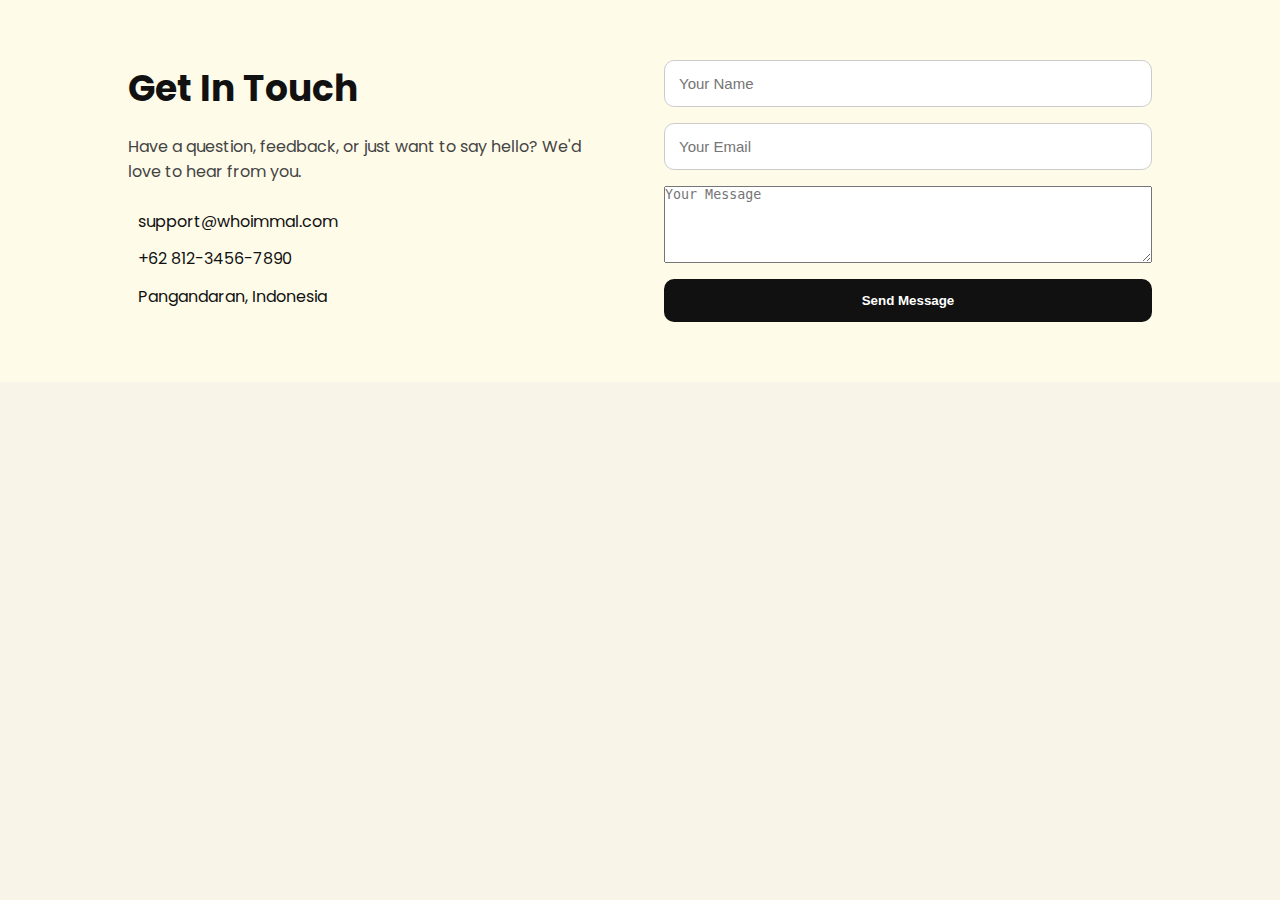
<file: contacts.html>
<!DOCTYPE html>
<html lang="en">
<head>
  <meta charset="UTF-8" />
  <meta name="viewport" content="width=device-width, initial-scale=1.0" />
  <title>Whoimmal — Contacts </title>

  <link rel="stylesheet" href="assets/css/style.css" />
  <link rel="stylesheet" href="assets/css/components/contacts.css" />
  <link rel="stylesheet" href="assets/css/utilities/variables.css" />


  <link href="https://fonts.googleapis.com/css2?family=Archivo+Black&family=Poppins:wght@300;400;600&display=swap" rel="stylesheet">
</head>

<body>
  <!-- Contact Section -->
  <main class="contact-container">
    <section class="contact-info">
      <h1>Get In Touch</h1>
      <p>Have a question, feedback, or just want to say hello? We'd love to hear from you.</p>
      <ul>
        <li><i class="fas fa-envelope"></i> support@whoimmal.com</li>
        <li><i class="fas fa-phone"></i> +62 812-3456-7890</li>
        <li><i class="fas fa-map-marker-alt"></i> Pangandaran, Indonesia</li>
      </ul>
    </section>

    <section class="contact-form">
      <form action="https://formspree.io/f/mdkzrqby" method="POST">
        <input type="text" name="name" placeholder="Your Name" required />
        <input type="email" name="email" placeholder="Your Email" required />
        <textarea name="message" rows="5" placeholder="Your Message" required></textarea>
        <button type="submit">Send Message</button>
      </form>
    </section>
  </main>
  
<!-- JavaScript -->
</html>
</file>
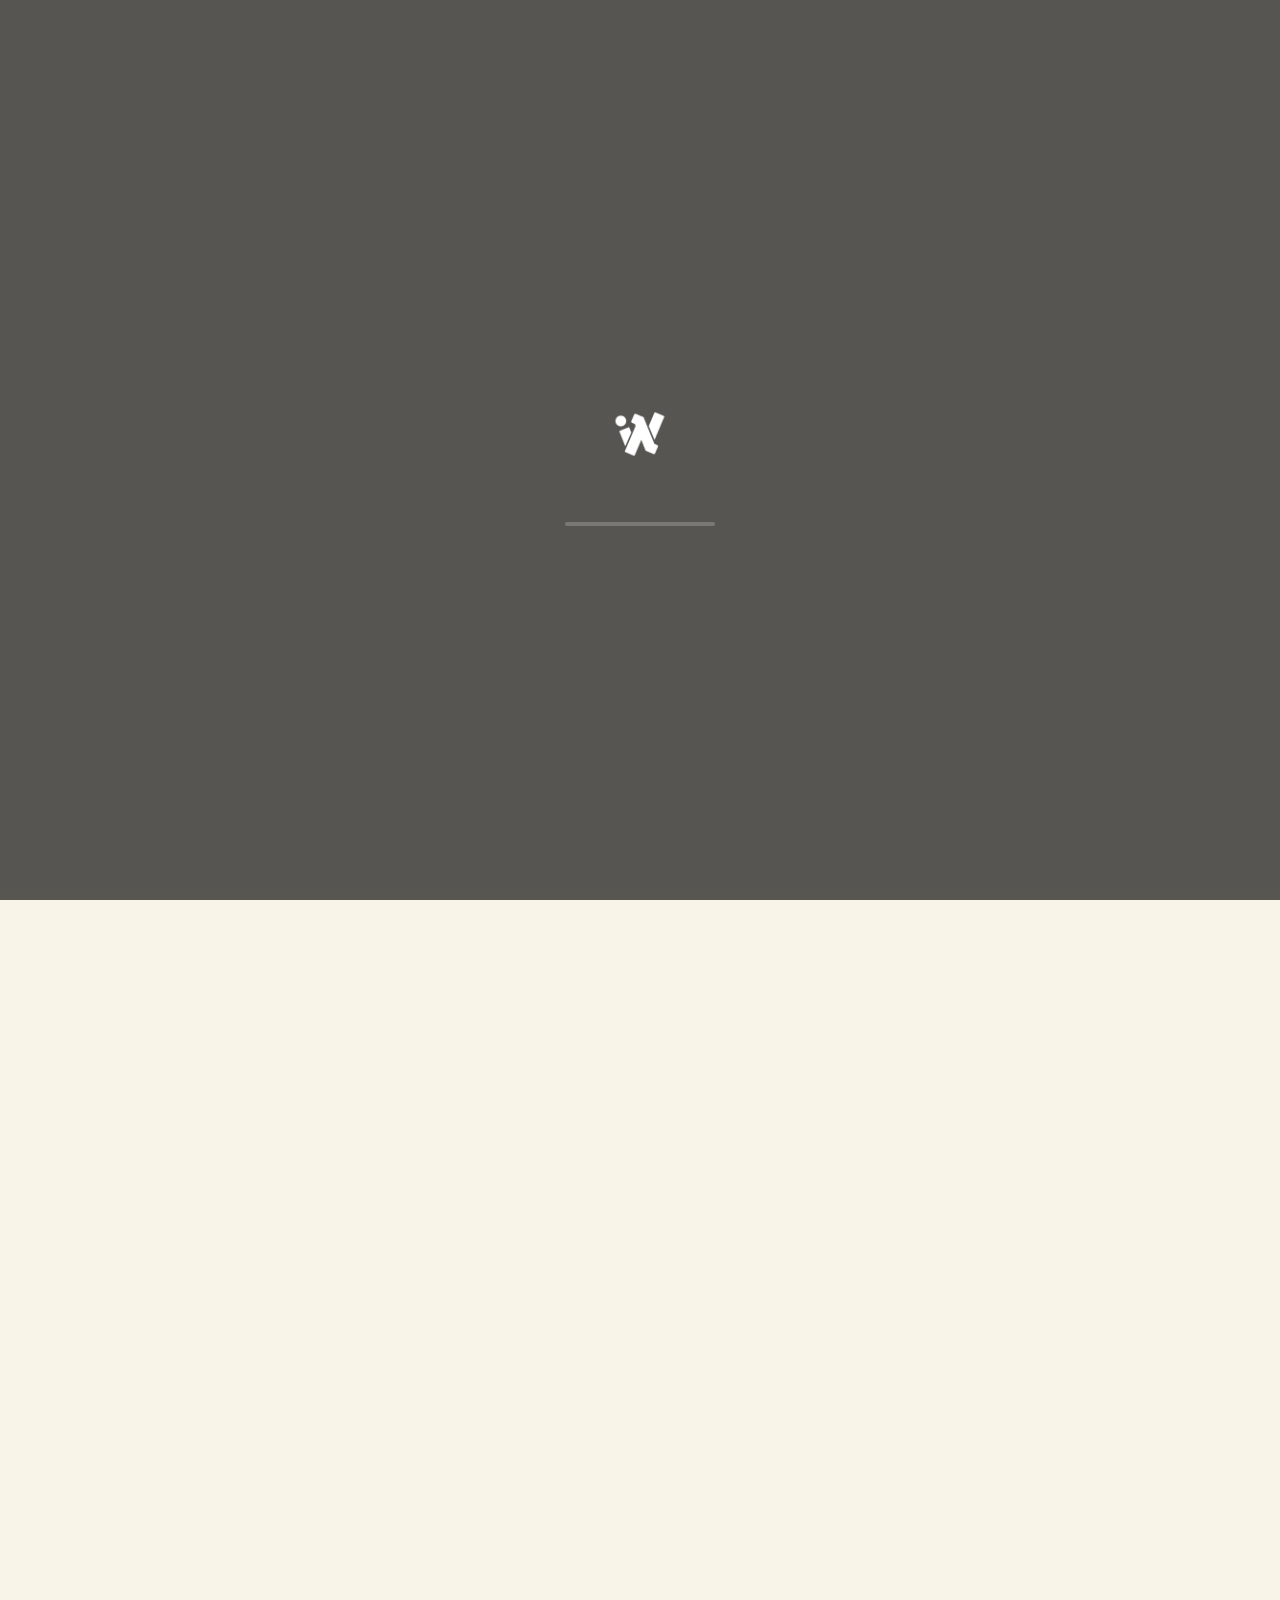
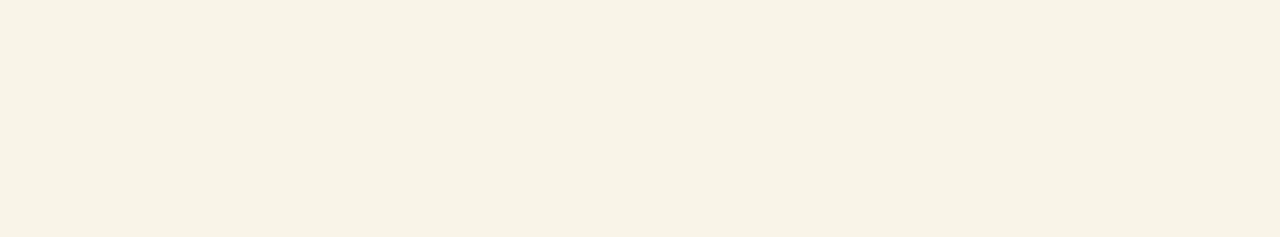
<file: shop.html>
<!DOCTYPE html>
<html lang="en">
<head>
  <meta charset="UTF-8" />
  <meta name="viewport" content="width=device-width, initial-scale=1.0" />
  <meta name="description" content="Website resmi Whoimmal. Jelajahi karya, inspirasi, dan cerita di balik kreativitas." />
  <meta name="keywords" content="Whoimmal, website, blog, kreatif, desain, inspirasi" />
  <meta name="author" content="Whoimmal" />
  <meta name="robots" content="index, follow" />
  <link rel="canonical" href="https://whoimmal.github.io/" />
  <title>Whoimmal — Shop</title>

  <!-- Google Fonts -->
  <link href="https://fonts.googleapis.com/css2?family=Archivo+Black&family=Poppins:wght@300;400;500;700&display=swap" rel="stylesheet">

  <!-- Font Awesome -->
  <link rel="stylesheet" href="https://cdnjs.cloudflare.com/ajax/libs/font-awesome/6.5.0/css/all.min.css" crossorigin="anonymous" />

  <!-- Font Share Tech Mono atau Orbitron -->
  <link href="https://fonts.googleapis.com/css2?family=Share+Tech+Mono&family=Orbitron:wght@400;600&display=swap" rel="stylesheet">


  <!-- CSS -->
  <link rel="stylesheet" href="assets/css/utilities/variables.css" />
  <link rel="stylesheet" href="assets/css/style.css" />
  <link rel="stylesheet" href="assets/css/components/navbar.css" />
  <link rel="stylesheet" href="assets/css/components/hero.css" />
  <link rel="stylesheet" href="assets/css/components/footer.css" />
  <link rel="stylesheet" href="assets/css/components/shop.css" />
  <link rel="stylesheet" href="assets/css/components/mockup.css" />
  <link rel="stylesheet" href="assets/css/components/loader.css" />
  </head>

  <link href="https://fonts.googleapis.com/css2?family=Archivo+Black&family=Poppins:wght@300;400;600&display=swap" rel="stylesheet">

</head>

<body class="not-loaded">

  <div id="page-loader">
  <div class="loader-bg"></div>
  <div class="loader-content">
    <img src="assets/images/Whoimmal-white.png" alt="Whoimmal Logo" class="logo-png">
    <div class="progress-bar"><span></span></div>
  </div>
  </div>

<!-- Header -->
<header class="navbar">
<div class="navbar-inner">
<!-- Mobile Nav -->
<nav class="mobile-nav" id="mobileNav">
<a href="index.html">Home</a>
<a href="blog.html">Blog</a>
<a href="shop.html"class="active">Shop</a>
</nav>

<!-- Desktop Nav -->
<nav class="nav-links">
<a href="index.html">Home</a>
<a href="blog.html">Blog</a>
<a href="shop.html"class="active">Shop</a>

<!-- Desktop Search -->
<form class="search-container" action="/search" method="get">
<input type="text" name="q" id="searchInput" placeholder="Search..." />
<button type="submit" id="searchBtn">
<i class="fas fa-search"></i>
</button>
</form>

<!-- Mobile Icon Search -->
<div class="search-icon-container">
<button class="search-icon-btn" id="searchToggleBtn">
<i class="fas fa-search"></i>
</button>
</div>
</nav>
</div>
</header>


<!-- MAIN -->

<section class="tshirt-section">
<h2 class="tshirt-heading">Design Your T-shirt With Your Quote</h2>

<div class="tshirt-preview">
<!-- Front View (no quote) -->
<div class="tshirt-view">
<img src="assets/images/mockup-depan.png" alt="Front View" class="tshirt-img" />
<span class="view-label">Front View</span>
</div>

<!-- Back View (with quote) -->
<div class="tshirt-view">
<div class="mockup-wrapper">
<img src="assets/images/mockup-belakang.png" alt="Back View" class="tshirt-img" />
<div id="quoteBack" class="quote-back">Your Quote</div>
</div>
<span class="view-label">Back View</span>
</div>
</div>

<!-- Quote Controls -->
<div class="quote-controls">
<input type="text" id="quoteInput" placeholder="Write your quote..." />
<div class="btn-group">
<button id="generateBtn">Generate</button>
<button id="buyBtn">Pre-Order</button>
</div>
</div>
</section>


  <main class="products-layout">
    <section class="products-intro">
      <h2 class="products-title">Whoimmal Store</h2>
      <p class="products-subtitle">Thoughtfully designed, mindfully crafted.</p>
    </section>

  <div class="products-grid">
    <div class="product-card">
      <div class="product-img-wrapper">
        <img src="assets/images/1.jpg" alt="Ebook Cover" />
      </div>
      <div class="product-info">
        <h3 class="product-name">Healing Journal eBook</h3>
        <p class="product-price">Rp49.000</p>
        <button class="product-btn">View Details</button>
      </div>
    </div>

    <div class="product-card">
      <div class="product-img-wrapper">
        <img src="assets/images/tshirt-depan-belakang.png" alt="T-Shirt" />
      </div>
      <div class="product-info">
        <h3 class="product-name">"Evaluation" T-Shirt</h3>
        <p class="product-price">Rp139.000</p>
        <button class="product-btn">View Details</button>
      </div>
    </div>

    <div class="product-card">
      <div class="product-img-wrapper">
        <img src="assets/images/2.jpg" alt="Stickers" />
      </div>
      <div class="product-info">
        <h3 class="product-name">Quote Sticker Pack</h3>
        <p class="product-price">Rp29.000</p>
        <button class="product-btn">View Details</button>
      </div>
    </div>
  </div>
</section>

  </main>


<!-- Footer -->
<footer class="site-footer">
  <div class="footer-top">
    <div class="footer-about">
      <div class="footer-heading">
        <i class="fas fa-globe"></i>
        <h3>Whoimmal</h3>
      </div>
      <p>Whoimmal is a gentle space for self-reflection and compassion — a quiet reminder that becoming yourself begins with listening to your inner voice.</p>
      </div>

    <div class="footer-newsletter">
      <div class="footer-heading">
        <i class="fas fa-newspaper"></i>
        <h3>Newsletter</h3>
      </div>
      <p>Subscribe to receive heartfelt notes, gentle reminders, and a place to return to for the weary self.</p>
      <form class="footer-form" action="https://formspree.io/f/mdkzrqby" method="POST">
        <input type="email" name="email" placeholder="your@email.com" required />
        <button type="submit" class="subscribe-btn">Subscribe</button>
      </form>
    </div>
  </div>

  <hr/>

  <div class="footer-bottom">
    <div class="footer-links">
      <a href="#">Supports</a>
      <a href="#">Terms</a>
      <a href="#">Privacy</a>
      <a href="contacts.html">Contacts</a>
    </div>
    <p>© 2025 Whoimmal. All rights reserved.</p>
  </div>
</footer>



  <!-- JavaScript -->
  <script type="module" src="assets/js/components/loader.js"></script>
  <script type="module" src="assets/js/main.js"></script>
  <script type="module" src="assets/js/components/search-popup.js"></script>
  <script type="module" src="assets/js/components/mockup.js"></script>
  <script type="module" src="assets/js/components/subscribe.js"></script>

</body>
</html>
</file>
<file: assets/css/style.css>
@import url('./utilities/variables.css');

* {
  margin: 0;
  padding: 0;
  box-sizing: border-box;
}

body {
  background-color: var(--color-bg);
  color: var(--color-text);
  font-family: var(--font-body);
  line-height: 1.6;
}

h1, h2, h3, h4 {
  font-family: var(--font-body);
}

a {
  color: inherit;
  text-decoration: none;
}



/* === Search === */
.search-container {
  display: flex;
  align-items: center; 
  gap: 8px;
}

.search-container input {
  padding: 8px 12px;
  border: 1px solid #ccc;
  border-radius: 6px;
  font-size: 14px;
}

.search-container button {
  background: var(--color-accent);
  border: none;
  color: rgb(0, 0, 0);
  padding: 8px 12px;
  border-radius: 6px;
  cursor: pointer;
  font-size: 14px;
  transition: background-color 0.3s ease;
}

.search-container button:hover {
  background-color: var(--color-hover);
}


/* === Calendar Widget === */


/* === Aksesibilitas === */
.sr-only {
  position: absolute;
  width: 1px;
  height: 1px;
  padding: 0;
  margin: -1px;
  overflow: hidden;
  clip: rect(0, 0, 0, 0);
  border: 0;
}

/* === Responsiveness === */
@media (max-width: 768px) {
  .calendar-widget {
    max-width: 100%;
    margin-top: 24px;
  }
}

@keyframes draw {
  to {
    stroke-dashoffset: 0;
  }
}
</file>
<file: assets/css/components/contacts.css>
.contact-container {
  display: grid;
  grid-template-columns: 1fr 1fr;
  gap: 48px;
  padding: 60px 10%;
  background-color: #fffbe9;
  color: #111;
  font-family: 'Poppins', sans-serif;
}

.contact-info h1 {
  font-size: 36px;
  margin-bottom: 16px;
}

.contact-info p {
  font-size: 16px;
  margin-bottom: 24px;
  color: #444;
}

.contact-info ul {
  list-style: none;
  padding: 0;
}

.contact-info li {
  margin-bottom: 12px;
  font-size: 16px;
  display: flex;
  align-items: center;
  gap: 10px;
}

.contact-form form {
  display: flex;
  flex-direction: column;
  gap: 16px;
}

.contact-form input,
.contact-form text area {
  padding: 14px;
  border: 1px solid #ccc;
  border-radius: 10px;
  font-size: 15px;
}

.contact-form button {
  padding: 14px;
  background-color: #111;
  color: white;
  border: none;
  border-radius: 10px;
  font-weight: 600;
  cursor: pointer;
  transition: background-color 0.3s ease;
}

.contact-form button:hover {
  background-color: #e35c4d;
}

/* Responsive */
@media (max-width: 768px) {
  .contact-container {
    grid-template-columns: 1fr;
    padding: 40px 5%;
  }
}
</file>
<file: assets/css/utilities/variables.css>
:root {
  /* ========== Color Palette ========== */
  --color-bg: #f9f4e8;          /* Background umum */
  --color-text: #111111;        /* Teks utama */
  --color-subtext: #444444;     /* Teks sekunder */
  --color-muted: #999999;       /* Untuk teks redup/placeholder */

  --color-accent: #f0c66f;      /* Kuning pastel: highlight utama */
  --color-accent-light: #fdf1d6;
  --color-hover: #e35c4d;       /* Merah coral: interaktif (hover/button) */
  --color-green: #486d52;       /* Hijau tenang: alternatif */

  --color-border: #dddddd;      /* Border kalender/kartu */
  --color-white: #ffffff;
  --color-card-bg: #fcfbf9;     /* Background kartu */
  --color-shadow: rgba(0, 0, 0, 0.08); /* Shadow lembut */

  /* ========== Typography ========== */
  --font-heading: 'Archivo Black', sans-serif;
  --font-body: 'Poppins', sans-serif;

  /* ========== Border Radius ========== */
  --radius-sm: 6px;
  --radius-md: 10px;
  --radius-lg: 16px;

  /* ========== Shadows ========== */
  --shadow-xs: 0 2px 6px rgba(0, 0, 0, 0.04);
  --shadow-md: 0 8px 24px rgba(0, 0, 0, 0.06);
  --shadow-lg: 0 12px 32px rgba(0, 0, 0, 0.08);

  /* ========== Spacing ========== */
  --gap-sm: 8px;
  --gap-md: 16px;
  --gap-lg: 32px;
}
</file>
<file: assets/css/components/navbar.css>
/* ========== Navbar ========== */
.navbar {
  background: var(--color-bg);
  padding: 18px 32px;
  position: sticky;
  justify-items: center;
  top: 0;
  z-index: 100;
}

.navbar-inner {
  max-width: 1100px;
  margin: 0 auto;
  display: flex;
  justify-content: space-between;
  align-items: center;
  flex-wrap: wrap;
}


/* Navigation Links (Desktop) */
.nav-links {
  display: flex;
  padding: 8px 10px;
  gap: 10px;
  background-color: #000000;
  border-radius: 10px;
  backdrop-filter: blur(6px);
  box-shadow: inset 0 0 0 1px rgba(255, 255, 255, 0.06);
}

.nav-links a {
  position: relative;
  padding: 8px 14px;
  font-size: 14px;
  font-weight: 500;
  text-decoration: none;
  color: #ffffff;
  border-radius: 8px;
  transition: all 0.3s ease;
  overflow: hidden;
  gap: 20px;
}

.search-container
/* Border bottom underline effect */
.nav-links a::after {
  content: "";
  position: absolute;
  left: 14px;
  bottom: 6px;
  height: 2px;
  width: 0;
  background-color: var(--color-hover, #e35c4d);
  transition: width 0.3s ease;
}

.nav-links a:hover::after {
  width: 60%;
}

/* Aktif link */
.nav-links a.active {
  background-color: var(--color-accent, #f0c66f);
  color: #000000;
  font-weight: 600;
  box-shadow: 0 0 0 2px #f0c66f inset;
}

/* ========== Mobile Navigation ========== */
.mobile-nav {
  position: fixed;
  top: 0;
  left: -100%;
  width: 70%;
  height: 100vh;
  background-color: var(--color-bg, #f9f4e8);
  padding: 60px 20px;
  display: flex;
  flex-direction: column;
  gap: 15px;
  z-index: 999;
  transition: left 0.3s ease;
  box-shadow: 4px 0 12px rgba(0, 0, 0, 0.2);
}

.mobile-nav a {
  font-size: 18px;
  font-weight: 500;
  color: var(--color-text);
  text-decoration: none;
  padding: 12px;
  border-radius: 8px;
}

.mobile-nav a:hover {
  background-color: var(--color-hover);
  color: #fff;
}

.mobile-nav.active {
  left: 0;
}

/* ========== Search Button (Mobile Popup) ========== */
.search-icon-container {
  display: none;
}

.search-icon-btn {
  background: var(--color-accent, #f0c66f);
  border: none;
  border-radius: 8px;
  padding: 12px;
  font-size: 1rem;
  cursor: pointer;
  color: var(--color-text,#000000);
  transition: all 0.3s ease;
  display: flex;
}

.search-icon-btn:hover {
  background-color: var(--color-hover);
  color: #000000;
}

.search-popup {
  position: fixed;
  top: 72px;
  left: 50%;
  transform: translateX(-50%);
  background: #fff;
  padding: 10px 14px;
  border-radius: 10px;
  box-shadow: 0 8px 20px rgba(0, 0, 0, 0.2);
  display: none;
  align-items: center;
  gap: 8px;
  z-index: 9999;
  width: calc(100% - 40px);
  max-width: 400px;
}

.search-popup input {
  flex: 1;
  padding: 8px 12px;
  border-radius: 6px;
  border: 1px solid #ccc;
  font-size: 12px;
}

.search-popup button {
  background: var(--color-text);
  color: #fff;
  padding: 12px;
  border: none;
  border-radius: 6px;
  cursor: pointer;
  display: flex;
  align-items: center;
  justify-content: center;
}

.search-popup.show {
  display: flex;
}

/* ========== Responsive Rules ========== */
@media (max-width: 600px) {
  .search-container {
    display: none;
    position: fixed;
    top: 70px;
    left: 50%;
    transform: translateX(-50%);
    background: #fff;
    padding: 10px 14px;
    border-radius: 10px;
    box-shadow: 0 8px 20px rgba(0, 0, 0, 0.2);
    z-index: 9999;
    width: calc(100% - 40px);
    max-width: 400px;
    flex-direction: row;
    align-items: center;
    gap: 8px;
  }

  .search-container.show {
    display: flex;
  }

  .search-icon-container {
    display: block;
  }

}
</file>
<file: assets/css/components/hero.css>
/* ========== Hero Section (Revised) ========== */
.hero {
  display: flex;
  flex-wrap: wrap;
  justify-content: center;
  align-items: center;
  gap: 48px;
  padding: 80px 40px;
  max-width: 1280px;
  margin: 2 auto;
}


.hero-text-wrapper {
  display: flex;
  flex-direction: column;
  gap: 16px;
}

.hero-title {
  font-family: var(--font-body);
  font-size: 40px;
  font-style: bold;
  line-height: 1.2;
  justify-content: space-between;
  color: var(--color-text);
  text-transform: uppercase;
  margin-bottom: 8px;
  animation: fadeIn 0.8s ease forwards;
}

.hero-subtitle {
  font-size: 17px;
  color: #444;
  font-weight: 400;
  margin-bottom: 24px;
  justify-content: space-between;
  animation: fadeIn 1.2s ease forwards;
}

.hero-button {
  padding: 12px 28px;
  background-color: var(--color-text);
  color: #fff;
  border: none;
  border-radius: 12px;
  font-weight: 600;
  font-size: 16px;
  cursor: pointer;
  transition: background-color 0.3s ease;
  margin-bottom: 20px;
}

.hero-button:hover {
  background-color: var(--color-hover);
}

/* Quote Container */
.quote-box {
  padding: 20px 24px;
  border-left: px solid var(--color-text);
  background-color: #fff;
  color: var(--color-text);
  font-style: bold;
  font-size: 16px;
  border-radius: 8px;
  max-width: 500px;
  box-shadow: 0 4px 16px rgba(0, 0, 0, 0.06);
  animation: fadeIn 1.4s ease forwards;
}

.hero-right {
  flex: 1 1 320px;
  display: flex;
  justify-content: center;
  align-items: center;
}

/* ========== Responsive ========== */
@media (max-width: 600px) {
  .hero {
    flex-direction: column;
    align-items: center;
    padding: 48px 24px;
    text-align: center;
  }

  .hero-title {
    font-size: 1.8rem;
  }

  .hero-subtitle {
    font-size: 14px;
  }

  .hero-button {
    align-self: center;
  }

  .quote-box {
    font-size: 14px;
    margin: 0 auto;
  }
}
</file>
<file: assets/css/components/footer.css>
/* ========== Footer ========== */
.site-footer {
  background-color: var(--color-bg, #f9f4e8);
  padding: 60px 32px 40px;
  color: var(--color-text, #111);
  font-family: var(--font-body);
  border-top: 1px solid #ddd;
}

.footer-top {
  display: flex;
  justify-content: space-between;
  flex-wrap: wrap;
  gap: 48px;
  max-width: 1280px;
  margin: 0 auto;
}

.footer-about,
.footer-newsletter {
  flex: 1 1 360px;
}

.footer-heading {
  display: flex;
  align-items: center;
  gap: 12px;
  margin-bottom: 12px;
}

.footer-heading i {
  font-size: 20px;
}

.footer-heading h3 {
  font-size: 20px;
  font-weight: 700;
  font-family: var(--font-body);
  text-transform: uppercase;
}

.footer-about p,
.footer-newsletter p {
  font-size: 15px;
  line-height: 1.6;
  color: var(--color-subtext, #333);
  margin-bottom: 18px;
}

/* Form */
.footer-form {
  display: flex;
  gap: 10px;
  flex-wrap: wrap;
}

.footer-form input[type="email"] {
  padding: 8px 12px;
  border: 1px solid #ccc;
  border-radius: 6px;
  font-size: 14px;
  transition: border-color 0.3s ease;
}

.footer-form input:focus {
  border-color: var(--color-hover);
}

.subscribe-btn {
  background-color: var(--color-accent, #f0c66f);
  color: #111;
  font-weight: bold;
  padding: 10px 18px;
  border: none;
  border-radius: 10px;
  cursor: pointer;
  font-size: 14px;
  transition: background-color 0.3s ease;
}

.subscribe-btn:hover {
  background-color: var(--color-hover, #e35c4d);
  color: #fff;
}

.form-message {
  margin-top: 8px;
  font-size: 14px;
  font-style: italic;
}


/* Divider Line */
.site-footer hr {
  border: none;
  border-top: 1px solid #111;
  margin: 40px 0 24px;
}

/* Footer Bottom */
.footer-bottom {
  text-align: center;
  font-size: 12px;
}

.footer-links {
  margin-bottom: 10px;
  display: flex;
  justify-content: center;
  gap: 10px;
  flex-wrap: wrap;
}

.footer-links a {
  text-decoration: none;
  color: var(--color-text);
  font-weight: 500;
  transition: color 0.3s ease;
}

.footer-links a:hover {
  color: var(--color-hover);
}

/* Responsive */
</file>
<file: assets/css/components/shop.css>
.products-layout {
  padding: 60px 5%;
  background-color: var(--color-bg);
  color: var(--color-text);
  font-family: 'Poppins', sans-serif;
  border-top: 1px solid #ddd;
}

.products-intro {
  text-align: center;
  margin-bottom: 40px;
}

.products-title {
  font-family: 'Poppins', sans-serif;
  font-size: 46px;
  font-style: bold;
  text-transform: uppercase;
  line-height: 1.2;
  margin-bottom: 8px;
}

.products-subtitle {
  font-size: 16px;
  color: var(--color-accent);
}

.products-grid {
  display: grid;
  grid-template-columns: repeat(auto-fit, minmax(240px, 1fr));
  gap: 24px;
}

.product-card {
  background: #fff;
  border-radius: 16px;
  overflow: hidden;
  box-shadow: 0 8px 20px rgba(0,0,0,0.06);
  transition: transform 0.3s ease;
}

.product-card:hover {
  transform: translateY(-6px);
}

.product-card img {
  width: 100%;
  height: 220px;
  object-fit: cover;
}

.product-info {
  padding: 20px;
  text-align: center;
}

.product-name {
  font-size: 18px;
  font-weight: 600;
  margin-bottom: 6px;
}

.product-price {
  font-size: 16px;
  color: var(--color-accent);
  margin-bottom: 12px;
}

.product-btn {
  background-color: var(--color-text, #111);
  color: #fff;
  border: none;
  padding: 10px 20px;
  border-radius: 10px;
  font-weight: 500;
  cursor: pointer;
  transition: background-color 0.3s ease;
}

.product-btn:hover {
  background-color: var(--color-hover, #e35c4d);
}

/* Responsive */
@media (max-width: 600px) {
.products-title {
font-size: 1.8rem;
}

.products-subtitle {
font-size: 0.80rem;
}
}
</file>
<file: assets/css/components/mockup.css>
/* --- Section Layout --- */
.tshirt-section {
text-align: center;
margin: 40px auto;
padding: 1rem;
max-width: 1100px;
}

.tshirt-heading {
font-family: var(--font-body, sans-serif);
font-size: 46px;
font-weight: bold;
text-transform: uppercase;
line-height: 1.2;
margin-bottom: 2rem;
}

/* --- Preview Layout --- */
.tshirt-preview {
display: flex;
justify-content: center;
flex-wrap: wrap;
gap: 2rem;
}

/* --- View Containers --- */
.tshirt-view {
display: flex;
flex-direction: column;
align-items: center;
}

/* --- Front View: No wrapper --- */
.tshirt-img {
width: 100%;
max-width: 400px;
height: auto;
display: block;
box-shadow: 0 8px 20px rgba(0, 0, 0, 0.1);
}


/* --- Back View: with wrapper and overlay --- */
.mockup-wrapper {
position: relative;
width: 400px;
max-width: 100%;
}

.quote-back {
position: absolute;
top: 30%;
left: 50%;
transform: translateX(-50%);
color: white;
font-size: 0.60rem;
font-weight: 600;
text-align: center;
padding: 0 10px;
width: 70%;
max-width: 140px;
line-height: 1.4;
word-wrap: break-word;
overflow-wrap: break-word;
white-space: normal;
box-sizing: border-box;
}

/* --- Label --- */
.view-label {
font-style: italic;
font-size: 0.9rem;
margin-top: 0.5rem;
color: #555;
}

/* --- Quote Controls --- */
.quote-controls {
display: flex;
flex-direction: column;
align-items: center;
justify-content: center;
margin-top: 2rem;
width: 100%;
padding: 0 1rem;
box-sizing: border-box;
}

#quoteInput {
padding: 0.8rem 1rem;
width: 100%;
max-width: 400px;
border-radius: 8px;
border: 1px solid #ccc;
font-size: 1rem;
text-align: center;
}

.btn-group {
display: flex;
gap: 1rem;
justify-content: center;
flex-wrap: wrap;
margin-top: 1rem;
}

#generateBtn,
#buyBtn {
padding: 0.6rem 1.4rem;
border: none;
border-radius: 8px;
font-weight: 600;
cursor: pointer;
font-size: 1rem;
text-align: center;
}

#generateBtn {
background-color: #222;
color: white;
}

#buyBtn {
background-color: #f5c16c;
color: #222;
}

/* --- Responsive --- */
@media (max-width: 600px) {
.tshirt-heading {
font-size: 1.6rem;
}

.mockup-wrapper,
.tshirt-img {
max-width: 260px;
}

.quote-back {
font-size: 0.50rem;
top: 28%;
}

#quoteInput {
width: 90%;
}
}
</file>
<file: assets/css/components/loader.css>
/* Loader background */
#page-loader {
  position: fixed;
  top: 0;
  left: 0;
  width: 100%;
  height: 100%;
  background: rgba(0, 0, 0, 0.65);
  backdrop-filter: blur(10px);
  z-index: 9999;
  display: flex;
  align-items: center;
  justify-content: center;
  flex-direction: column;
}

/* Loader content */
.loader-content {
  text-align: center;
}

.logo-png {
  width: 120px;
  height: auto;
  animation: fadeIn 1.5s ease-in-out;
}

/* Progress bar */
.progress-bar {
  margin-top: 20px;
  width: 150px;
  height: 4px;
  background: rgba(255, 255, 255, 0.2);
  border-radius: 2px;
  overflow: hidden;
}

.progress-bar span {
  display: block;
  height: 100%;
  background-color: #fff;
  width: 0;
  animation: loadingBar 2.5s ease-in-out forwards;
}

/* Transisi halaman */
body.not-loaded .layout-wrapper,
body.not-loaded header,
body.not-loaded main,
body.not-loaded footer {
  opacity: 0;
  visibility: hidden;
  transition: opacity 0.8s ease-in-out;
}

body.loaded .layout-wrapper,
body.loaded header,
body.loaded main,
body.loaded footer {
  opacity: 1;
  visibility: visible;
}

/* Animasi */
@keyframes fadeIn {
  0% { opacity: 0; transform: scale(0.9); }
  100% { opacity: 1; transform: scale(1); }
}

@keyframes loadingBar {
  0% { width: 0; }
  100% { width: 100%; }
}

body.not-loaded *:not(#page-loader):not(#page-loader *) {
  opacity: 0 !important;
  visibility: hidden !important;
}

body.loaded * {
  opacity: 1 !important;
  visibility: visible !important;
  transition: opacity 0.8s ease-in-out;
}
</file>
